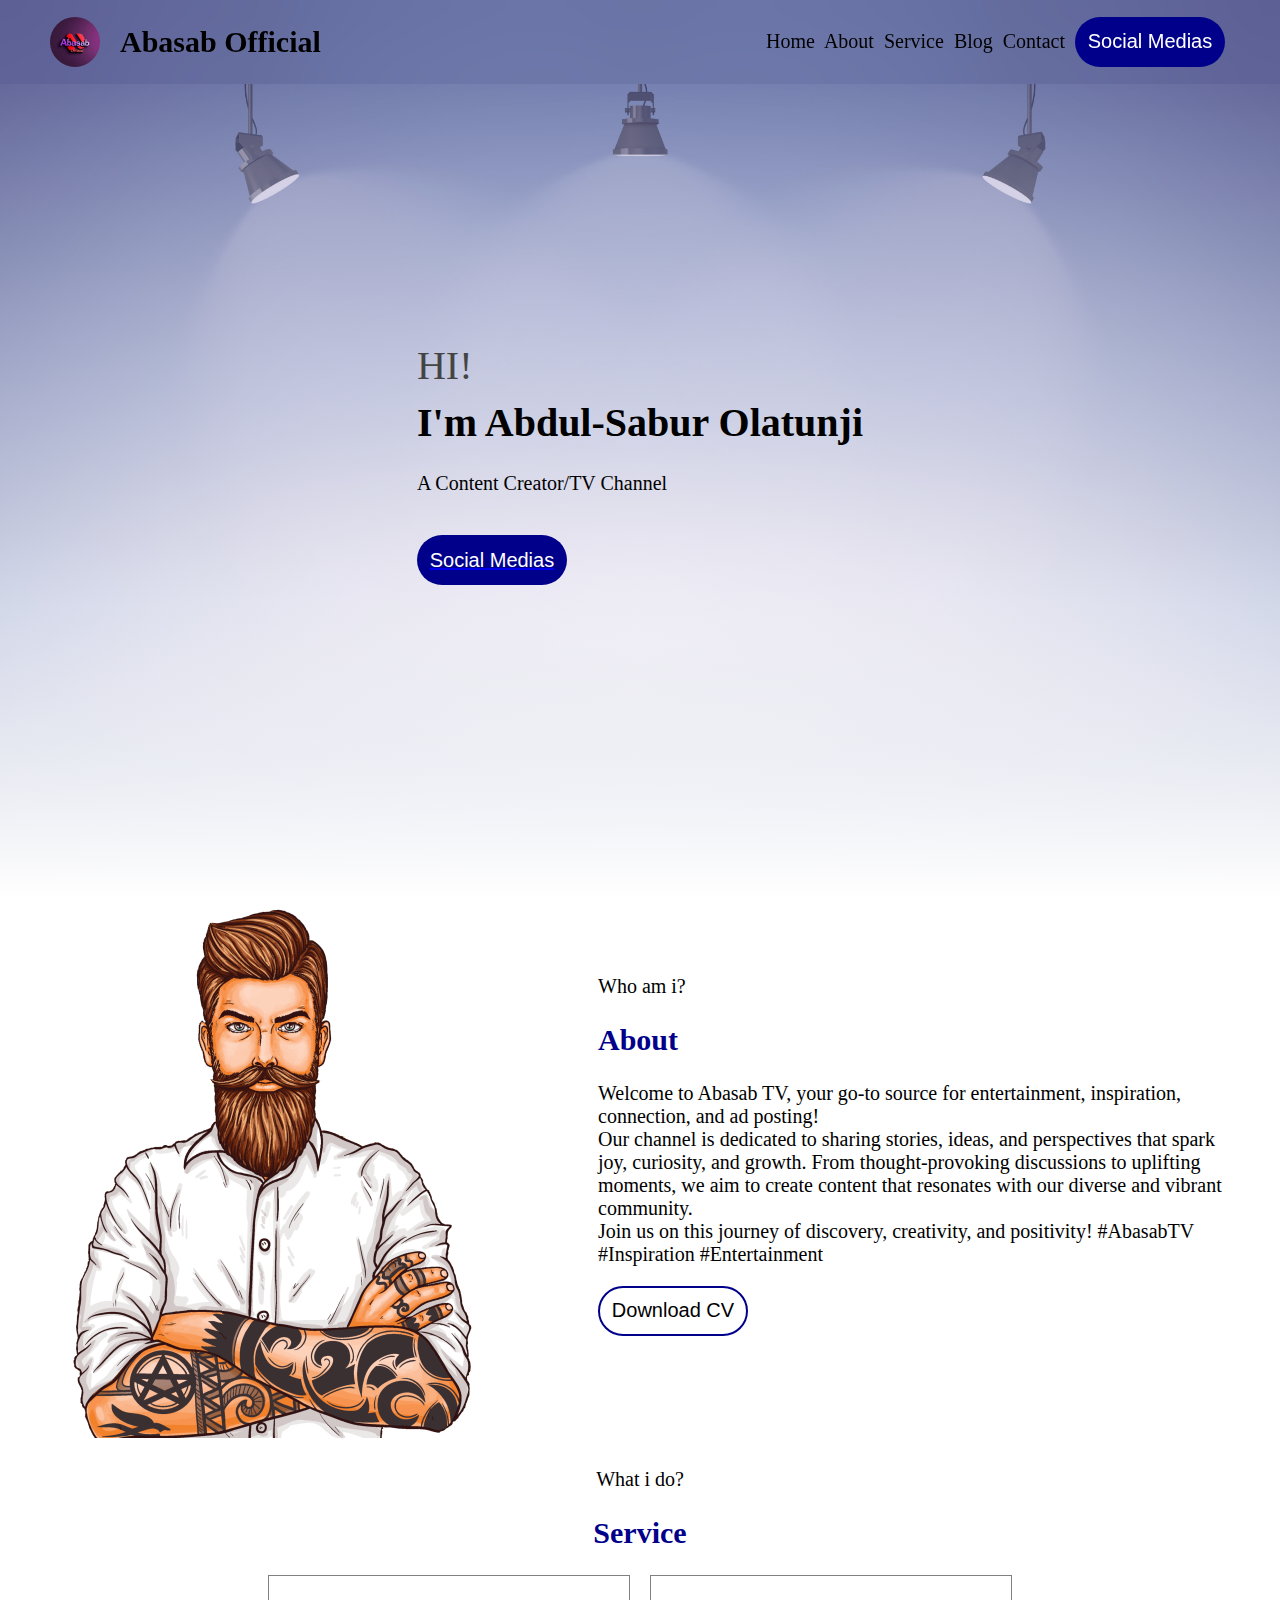
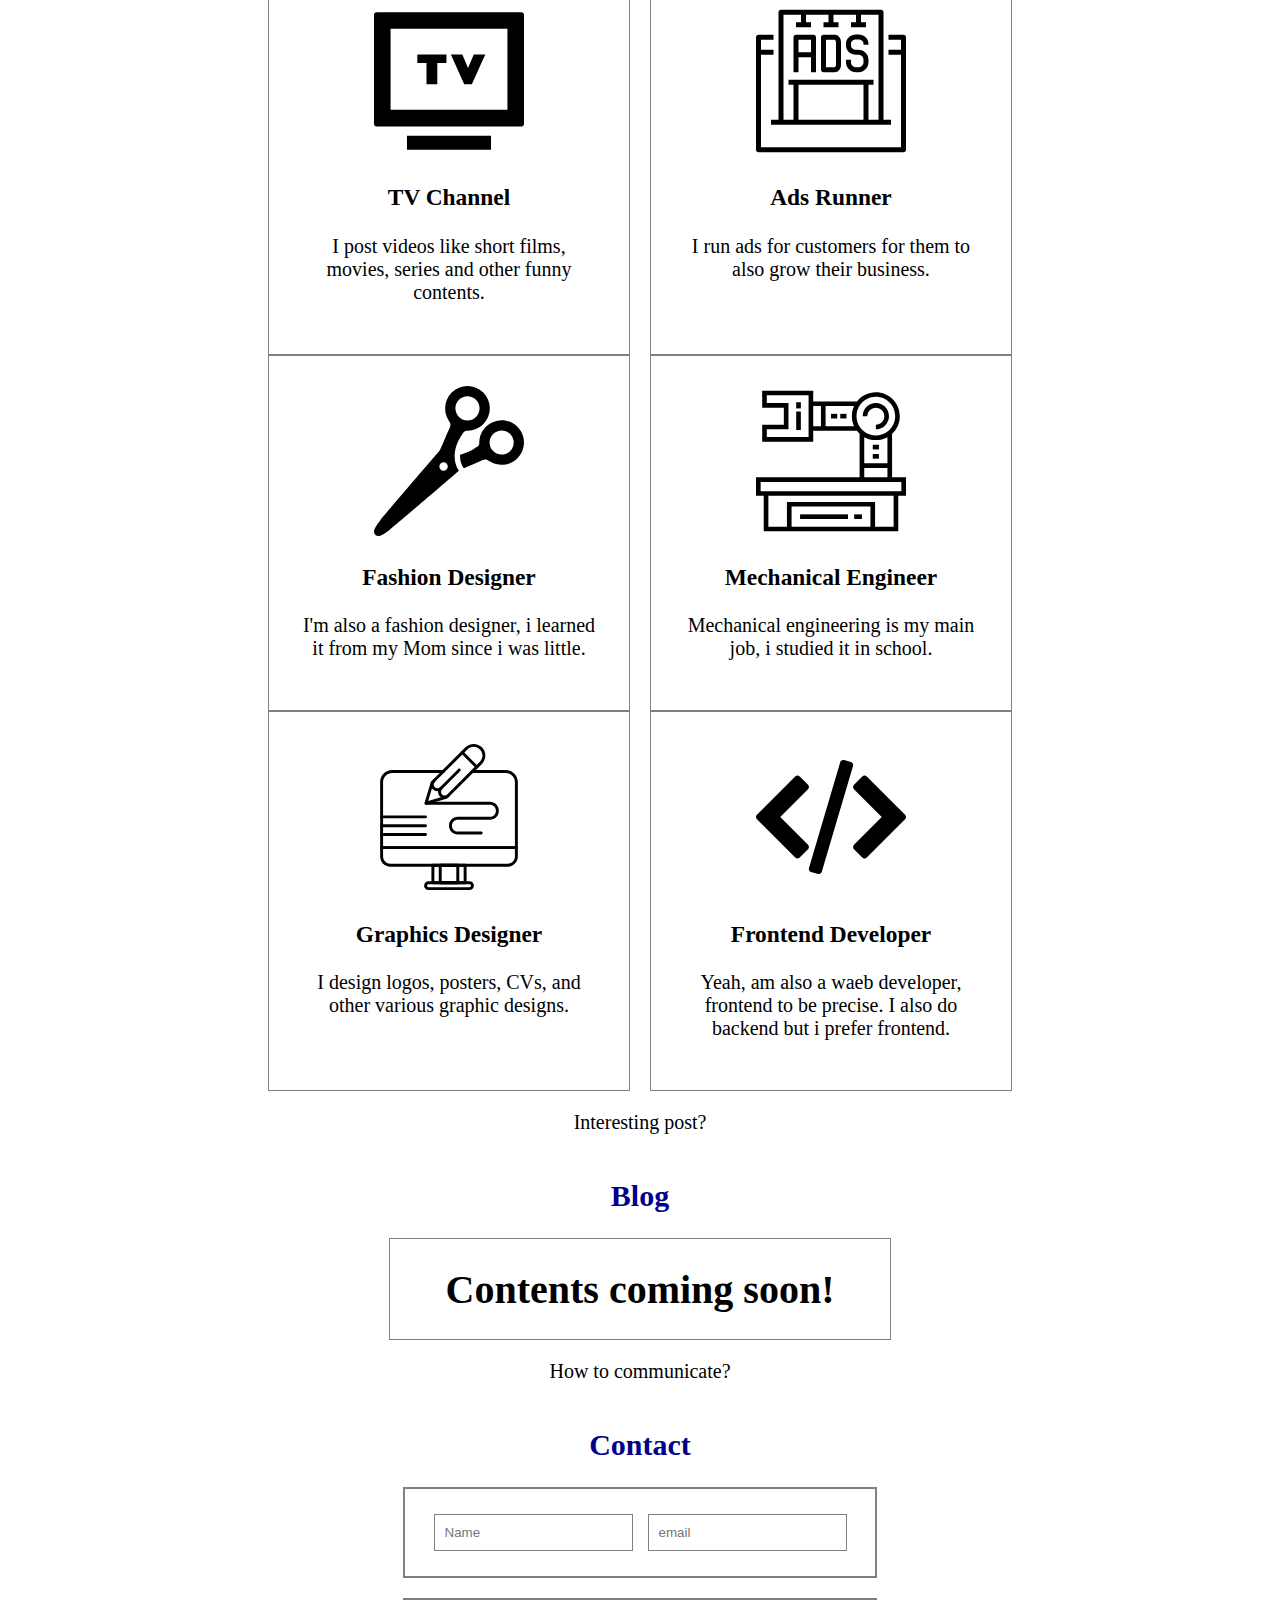
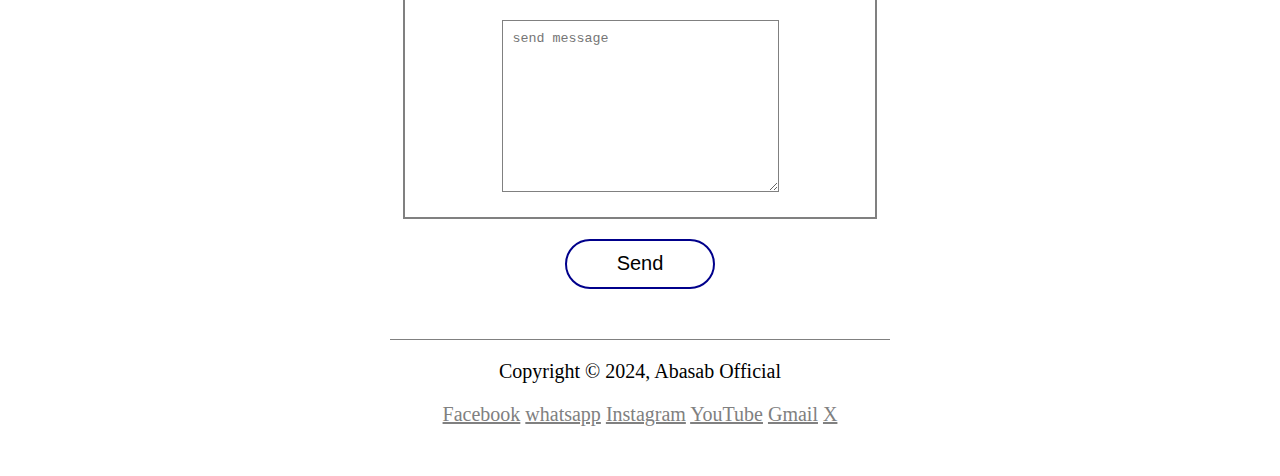
<file: index.html>
<!DOCTYPE html>
<html lang="en">
<head>
  <meta charset="UTF-8">
  <meta http-equiv="X-UA-Compatible" content="IE=Edge">
  <meta name="viewport" content="width=device-width, initial-scale=1">
  <meta name="author" content="Abdul-sabur Olatunji">
    <meta name="description" content="My potfolio webpage">

  <title>Abasab Official</title>
  
  <!-- HTML -->
   <link rel="shortcut icon" href="imgs/favicon.ico" type="image/x-icon" />

  <!-- Custom Styles -->
  <link rel="stylesheet" href="abasab.css">
  <link rel="stylesheet" href="@media.css">
</head>

<body>
    <!-- navbar -->
    <nav>
        <div class="logo">
            <img class="image" src="imgs/logo.jpg" alt="abasab logo">
            <h2>Abasab Official</h2>
        </div>
        <div class="links">
            <a href="#home">Home</a>
            <a href="#about">About</a>
            <a href="#service">Service</a>
            <a href="#blog">Blog</a>
            <a href="#contact">Contact</a>
            <a href="socialmedias.html">
                <button class="cv-btn" style="color: white;">Social Medias</button>
            </a>
        </div>
    </nav><!-- navbar ends -->
    
    <!-- header -->
    <header id="home">
        <div class="overlay"></div>
        <div class="container">
            <h1>
                <span class="up">HI!</span>
                <span class="down">I'm Abdul-Sabur Olatunji</span>
            </h1>
            <p>A Content Creator/TV Channel</p>
            
            <a href="socialmedias.html">
                <button class="cv-btn" style="color: white;">Social Medias</button>
            </a>
        </div>
    </header><!-- header ends -->
    
    <!-- about section -->
    <section id="about" class="about">
        <div class="container row">
            <div class="col-sm-6">
                <img src="imgs/man.png" alt="me! me!! me!!!">
            </div>
            <div class="col-sm-6 text-area">
                <p class="section-subtitle">Who am i?</p>
                
                <h2 class="section-title">About</h2>
                
                <p>Welcome to Abasab TV, your go-to source for entertainment, inspiration, connection, and ad posting! <br> Our channel is dedicated to sharing stories, ideas, and perspectives that spark joy, curiosity, and growth. From thought-provoking discussions to uplifting moments, we aim to create content that resonates with our diverse and vibrant community.<br> Join us on this journey of discovery, creativity, and positivity! #AbasabTV #Inspiration #Entertainment
                </p>
                
                <a href="404.html">
                    <button class="cv-btn">Download CV</button>
                </a>
            </div>
        </div>
    </section><!-- about section ends -->
    
    <!-- service section -->
    <section id="service" class="service">
        <div class="container">
            <p class="section-subtite">What i do?</p>
            <h2 class="section-title">Service</h2>
            <div class="row">
                <div class="col-sm-6 col-lg-3">
                    <img class="svg" src="imgs/svg/tv.svg" alt="tv svg icon">
                    <h3>TV Channel</h3>
                    <p>I post videos like short films, movies, series and other funny contents.</p>
                </div>
                <div class="col-sm-6 col-lg-3">
                    <img class="svg" src="imgs/svg/ads.svg" alt="ads svg icon">
                    <h3>Ads Runner</h3>
                    <p>I run ads for customers for them to also grow their business.</p>
                </div>
            </div>
            <div class="row">
                <div class="col-sm-6 col-lg-3">
                    <img class="svg" src="imgs/svg/fashion.svg" alt="fash svg icon">
                    <h3>Fashion Designer</h3>
                    <p>I'm also a fashion designer, i learned it from my Mom since i was little.</p>
                </div>
                <div class="col-sm-6 col-lg-3">
                    <img class="svg" src="imgs/svg/mech.svg" alt="mech svg icon">
                    <h3>Mechanical Engineer</h3>
                    <p>Mechanical engineering is my main job, i studied it in school.</p>
                </div>
            </div>
            <div class="row">
                <div class="col-sm-6 col-lg-3">
                    <img class="svg" src="imgs/svg/graphic.svg" alt="graph svg icon">
                    <h3>Graphics Designer</h3>
                    <p>I design logos, posters, CVs, and other various graphic designs.</p>
                </div>
                <div class="col-sm-6 col-lg-3">
                    <img class="svg" src="imgs/svg/code.svg" alt="code svg icon">
                    <h3>Frontend Developer</h3>
                    <p>Yeah, am also a waeb developer, frontend to be precise. I also do backend but i prefer frontend.</p>
                </div>
            </div>
        </div>
    </section><!-- service section ends -->
    
    <!-- blog section -->
    <section id="blog" class="blog">
        <div class="container">
            <p class="section-subtitle">Interesting post?</p>
            <h2 class="section-title">Blog</h2>
            <div class="blog-content">
                <h1>Contents coming soon!</h1>
            </div>
        </div>
    </section><!-- blog section ends -->
    
    <!-- contact section -->
    <section id="contact" class="contact">
        <div class="container">
            <p class="section-subtitle">How to communicate?</p>
            <h2 class="section-title">Contact</h2>
            <form action="mailto:abasabofficial@gmail.com" method="post" accept-charset="utf-8">
                <div class="form-row">
                    <div class="form-group">
                        <input type="text" name="name"  class="form-control col-sm-6" placeholder="Name" required>
                        <input type="email" name="email" class="col-sm-6 form-control" placeholder="email" required>
                    </div>
                    <div class="form-group">
                        <textarea class="form-control col-sm-12" name="comment" id="comment" placeholder="send message" cols="30" rows="10"></textarea>
                    </div>
                    <div form-group>
                        <input type="submit" value="Send" class="cv-btn" style="background: #fff;border: 2px solid darkblue;">
                    </div>
                </div>
            </form>
        </div>
    </section><!-- contact section ends -->
    
    <!-- footer -->
    <footer>
        <div class="container">
            <div class="copyright">
                <p>Copyright &copy; 2024, Abasab Official</p>
            </div>
            <div class="social-links">
                <a href="https://www.facebook.com/profile.php?id=61554189602971">Facebook</a>
                <a href="https://wa.me/2349050800559">whatsapp</a>
                <a href="https://www.instagram.com/abasab_tv?igsh=MW82b3ptcDd1YWFtYw==">Instagram</a>
                <a href="https://youtube.com/@abasabtv?si=fqHRtMu0ZM75Ysk7">YouTube</a>
                <a href="mailto:abasabofficial@gmail.com">Gmail</a>
                <a href="https://x.com/Abasabtv?t=Sgm6i8GAqXCCFQjIqYVcwA&s=09">X</a>
            </div>
        </div>
    </footer><!-- footer ends -->
    
    <!-- Project -->
    <script src="main.js"></script>
</body>
</html>
</file>
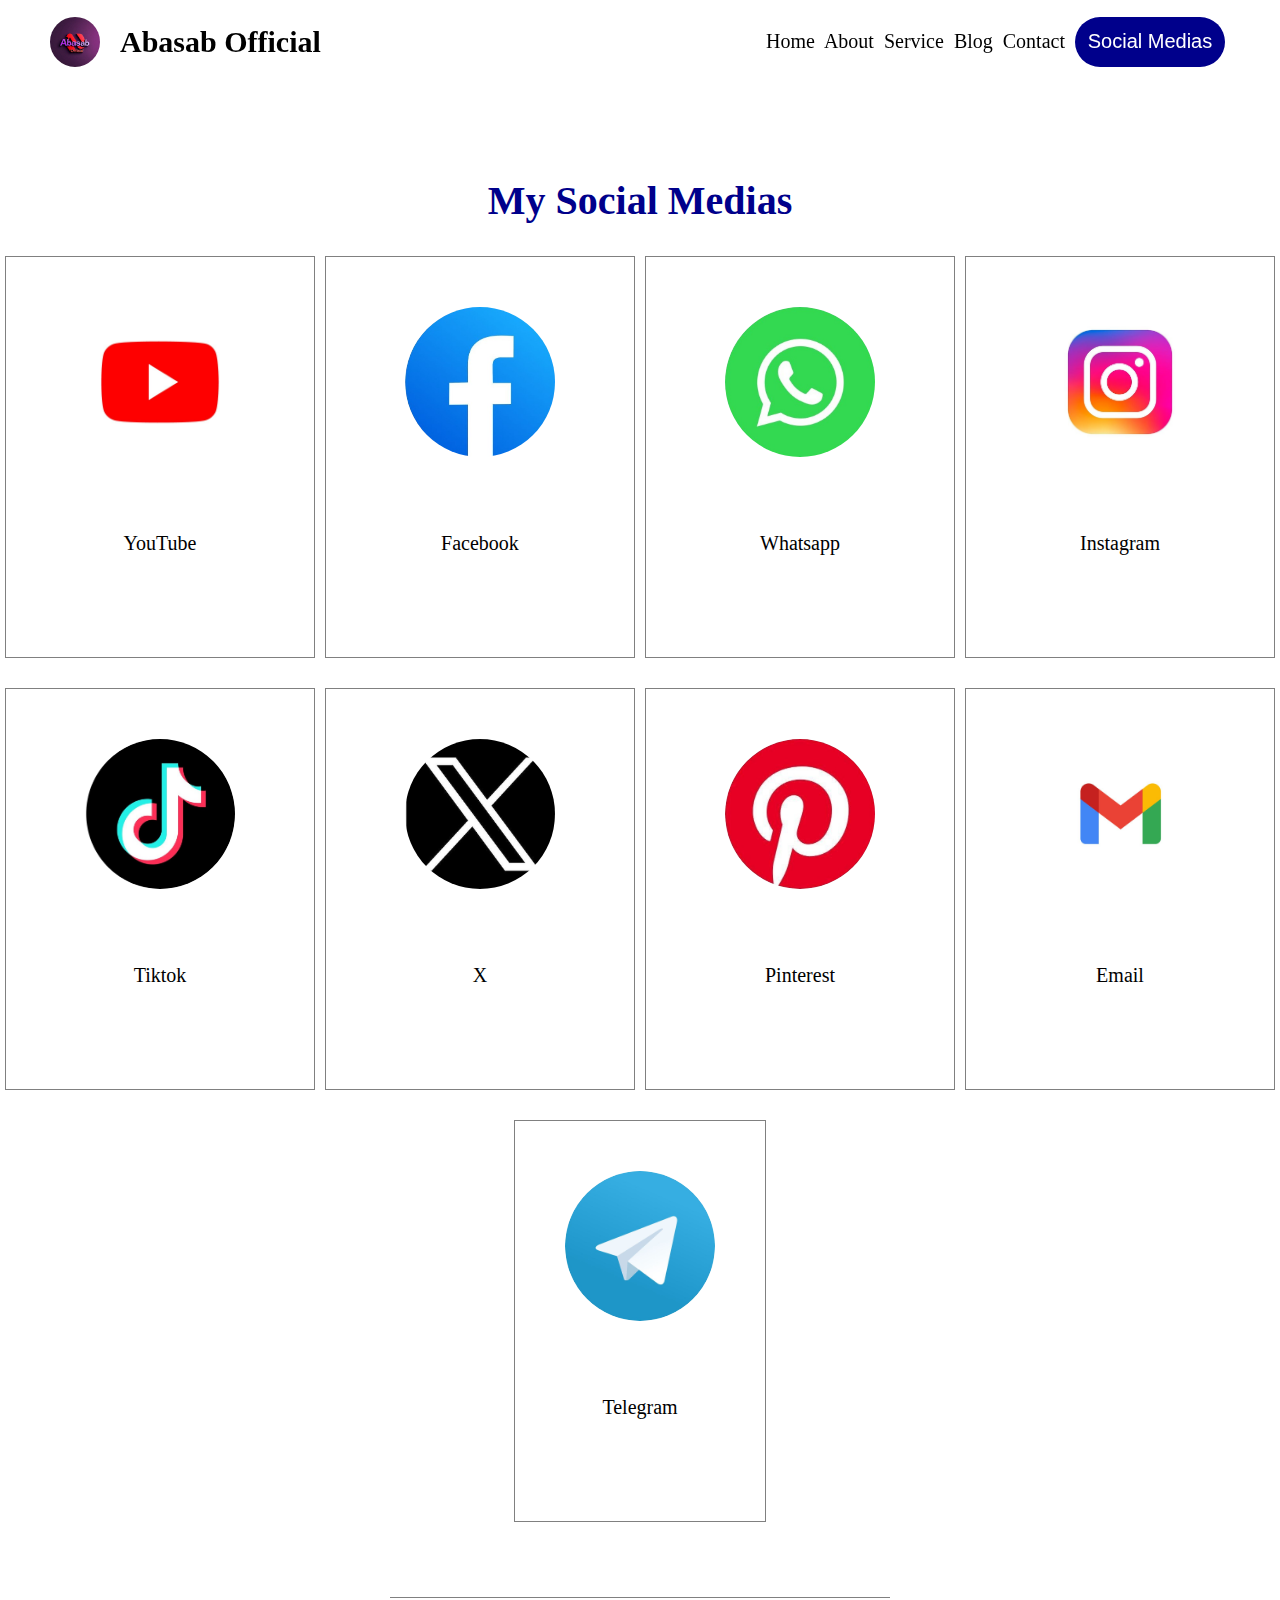
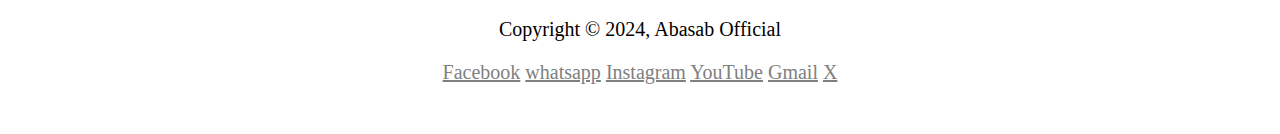
<file: socialmedias.html>
<!DOCTYPE html>
<html>

<head>
    <meta charset="UTF-8">
    <meta name="viewport" content="width=device-width, initial-scale=1">
    <meta name="author" content="Abdul-sabur Olatunji">
    <meta name="description" content="My potfolio webpage">
    <title>Abasab Official | Social Media</title>
    
    <!-- links -->
    <link rel="shortcut icon" type="image/x-icon" href="imgs/favicon.ico">
    <link rel="stylesheet" href="abasab.css">
    <link rel="stylesheet" href="@media.css">
    
</head>

<body>
    <!-- navbar -->
    <nav>
        <div class="logo">
            <img class="image" src="imgs/logo.jpg" alt="abasab logo">
            <h2>Abasab Official</h2>
        </div>
        <div class="links">
            <a href="index.html">Home</a>
            <a href="index.html">About</a>
            <a href="index.html">Service</a>
            <a href="index.html">Blog</a>
            <a href="index.html">Contact</a>
            <a href="socialmedias.html">
                <button class="cv-btn" style="color: white;">Social Medias</button>
            </a>
        </div>
    </nav><!-- navbar ends -->
    
    <div class="empty"></div>
    
    <div class="social-page">
        <h1>My Social Medias</h1>
        <div class="pages">
            <div class="row">
                <div class="col-sm-3">
                    <a href="https://youtube.com/@abasabtv?si=fqHRtMu0ZM75Ysk7">
                        <img src="imgs/youtube.jpg" alt="youtub">
                    </a>
                    <p>YouTube</p>
                </div>
                <div class="col-sm-3">
                    <a href="https://www.facebook.com/profile.php?id=61554189602971">
                        <img src="imgs/facebook.jpg" alt="facebook">
                    </a>
                    <p>Facebook</p>
                </div>
                <div class="col-sm-3">
                    <a href="https://wa.me/2349050800559">
                        <img src="imgs/whatsapp.jpg" alt="whatsapp">
                    </a>
                    <p>Whatsapp</p>
                </div>
                <div class="col-sm-3">
                    <a href="https://www.instagram.com/abasab_tv?igsh=MW82b3ptcDd1YWFtYw=="><img src="imgs/instagram.jpg" alt="instagram"></a>
                    <p>Instagram</p>
                </div>
            </div>
            <div class="row">
                <div class="col-sm-3">
                    <a href="https://www.tiktok.com/@abasabtv?_t=8muCAPeppCA&_r=1"><img src="imgs/tiktok.jpg" alt="tiktok"></a>
                    <p>Tiktok</p>
                </div>
                <div class="col-sm-3">
                    <a href="https://x.com/Abasabtv?t=Sgm6i8GAqXCCFQjIqYVcwA&s=09"><img src="imgs/x.jpg" alt="x"></a>
                    <p>X</p>
                </div>
                <div class="col-sm-3">
                    <a href="https://pin.it/4sPTcTLSo"><img src="imgs/pinterest.jpg" alt="pinterest"></a>
                    <p>Pinterest</p>
                </div>
                <div class="col-sm-3">
                    <a href="mailto:abasabofficial@gmail.com">
                        <img src="imgs/gmail.jpg" alt="gmail">
                    </a>
                    <p>Email</p>
                </div>
            </div>
            <div class="row">
                <div class="col-sm-12">
                    <a href="t.me/Abasabtv"><img src="imgs/telegram.jpg" alt="telegram"></a>
                    <p>Telegram</p>
                </div>
            </div>
        </div>
    </div>
    
    <!-- footer -->
    <footer>
        <div class="container">
            <div class="copyright">
                <p>Copyright &copy; 2024, Abasab Official</p>
            </div>
            <div class="social-links">
                <a href="https://www.facebook.com/profile.php?id=61554189602971">Facebook</a>
                <a href="https://wa.me/2349050800559">whatsapp</a>
                <a href="https://www.instagram.com/abasab_tv?igsh=MW82b3ptcDd1YWFtYw==">Instagram</a>
                <a href="https://youtube.com/@abasabtv?si=fqHRtMu0ZM75Ysk7">YouTube</a>
                <a href="mailto:abasabofficial@gmail.com">Gmail</a>
                <a href="https://x.com/Abasabtv?t=Sgm6i8GAqXCCFQjIqYVcwA&s=09">X</a>
            </div>
        </div>
    </footer><!-- footer ends -->
</body>

</html>
</file>
<file: abasab.css>
/* generally */
body {
    font-size: 15pt;
    margin: 0;
    padding: 0;
}

.cv-btn {
    width: 150px;
    height: 50px;
    background-color: darkblue;
    border: 1px;
    border-radius: 50px;
    font-size: 20px;
}

.row {
    display: flex;
    flex-direction: row;
}

.col-sm-6 {
    margin: 5px;
    border: 1px;
}

.section-title {
    color: darkblue;
}

/* nav */
nav {
    position: fixed;
    left: 0;
    top: 0;
    width: 100%;
    backdrop-filter: blur(50px);
    display: flex;
    justify-content: space-between;
    align-items: center;
    z-index: 1000;
}

nav .logo {
    display: flex;
    justify-content: space-evenly;
    align-items: center;
    margin-left: 50px;
}

nav .logo .image {
    width: 50px;
    height: 50px;
    clip-path: circle(50%);
    margin-right: 20px;
}

nav .links {
    margin-right: 50px;
}

nav .links a {
    text-decoration: none;
    margin-right: 5px;
    color: #000;
}

nav .links a:hover {
    text-decoration: underline;
}

/* nav end */

/* header */
header {
    position: relative;
    height: 100vh;
    min-height: 600px;
    display: flex;
    align-items: center;
    justify-content: center;
    background-image: url(imgs/header.jpg);
    background-size: cover;
    background-repeat: no-repeat;
    background-position: center;
}

header .overlay {
    position: absolute;
    top: 0;
    left: 0;
    width: 100%;
    height: 100%;
    background-image: linear-gradient(bottom, #fff 0%, rgba(105, 90, 166, 0.35) 99%, rgba(105, 90, 166, 0.5) 100%);
    background-image: linear-gradient(to top, #fff 0%, rgba(105, 90, 166, 0.35) 99%, rgba(105, 90, 166, 0.5) 100%);
}

header .container  h1 {
    display: flex;
    flex-direction: column;
}

header .container  {
    display: flex;
    flex-direction: column;
}

header .container h1 .up {
    font-weight: 500;
    color: #444;
    margin-bottom: 10px;
    position: relative;
    display: block;
}

header .container h1 .down {
    margin-bottom: 0;
    position: relative;
    display: block;
}

header .container p {
    margin-top: 0;
    margin-bottom: 20px;
    position: relative;
    display: block;
}

header .container .cv-btn {
    margin-top: 20px;
    position: relative;
    display: block;
}

/* header ends */

/* about section */

.text-area  {
    padding: 50px;
}

.about .container .text-area .cv-btn {
    background: #fff;
    border: 2px solid darkblue;
}

/* about section ends */

/* service section */

.service {
    display: flex;
    justify-content: center;
}

.service .container {
    text-align: center;
}

.service .container .row .col-lg-3 {
    width: 300px;
    border: 1px solid gray;
    margin-top: 0;
    margin-bottom: 0;
    margin-left: 10px;
    margin-right: 10px;
    padding: 30px;
}

.svg {
    width: 150px;
    height: 150px;
}

/* service section ends */

/* blog section */

.blog {
    display: flex;
    flex-direction: column;
    justify-content: center;
}

.blog .container {
    text-align: center;
    display: flex;
    flex-direction: column;
    align-items: center;
}

.blog .container .blog-content {
    width: 500px;
    height: 100px;
    border: 1px solid gray;
}

/* blog section ends */

/* contact section */

.contact .container {
    display: flex;
    align-items: center;
    flex-direction: column;
    text-align: center;
}

.section-title {
    font-weight: thin;
}

.section-subtitle {
    font-weight: thin;
}

.contact .container .form-group {
    border: 2px solid gray;
    width: 450px;
    padding-top: 20px;
    padding-bottom: 20px;
    padding-left: 10px;
    padding-right: 10px;
    margin-bottom: 20px;
}

.contact .container .form-group .col-sm-6 {
    border: 1px solid gray;
}

.contact .container .form-group .col-sm-12 {
    border: 1px solid gray;
}

.form-control {
    padding: 10px;
}

/* contact section ends */

/* footer */

footer {
    display: flex;
    justify-content: center;
}

footer .container {
    text-align: center;
    margin: 50px;
    border-top: 1px solid gray;
    width: 500px;
}

footer .container .social-links a {
    color: gray;
}

/* footer ends */

/* social media */

.social-page {
    text-align: center;
}

.empty {
    height: 150px;
}

.social-page h1 {
    color: darkblue;
}

.pages .row {
    display: flex;
    flex-direction: row;
    justify-content: center;
    margin-bottom: 20px;
}

.pages .row .col-sm-3 {
    margin: 5px;
    border: 1px solid gray;
    width: 25%;
    height: 400px;
}

.pages .row .col-sm-3 img {
    border-radius: 50%;
    width: 150px;
    height: 150px;
    margin: 50px;
}

.pages .row .col-sm-12 {
    margin: 5px;
    border: 1px solid gray;
    height: 400px;
}

.pages .row .col-sm-12 img {
    border-radius: 50%;
    width: 150px;
    height: 150px;
    margin: 50px;
}

/* social media ends */
</file>
<file: @media.css>
@media (max-width: 500px) {
    
    body {
        font-size: 10pt;
    }
    
    .cv-btn {
        width: 80px;
        height: 25px;
        font-size: 10px;
        margin-bottom: 10px;
    }
    
    nav {
        position: fixed;
        text-align: center;
        width: 100%;
        display: flex;
        flex-direction: column;
    }
    
    nav .logo {
        margin-left: 0;
    }
    
    nav .links {
        margin-right: 0;
    }
    
    header {
        display: flex;
        align-items: center;
    }
    
    header .container {
        margin: 50px;
    }
    
    .row {
        display: flex;
        flex-direction: column;
    }
    
    .about .container .col-sm-6 img {
        width: 100%;
    }
    
    .service .container .row .col-lg-3 {
        margin: 25px;
        width: 250px;
    }
    
    .svg {
        width: 100px;
        height: 100px;
    }
    
    .blog .container .blog-content {
        width: 250px;
        height: 50px;
    }
    
    .contact .container .form-group {
        width: 250px;
        border: 0;
        margin: 0;
        padding: 0;
    }
    
    .contact .container .form-group .form-control .col-sm-12 {
        width: 200px;
    }
    
    .empty {
        height: 100px;
    }
    
    .pages .row .col-sm-3 {
        height: 100px;
    }
    
    .pages .row .col-sm-3 img {
        width: 30px;
        height: 30px;
        margin: 15px;
    }
    
    .pages .row .col-sm-12 {
        height: 100px;
        width: 100px;
    }
    
    .pages .row .col-sm-12 img {
        width: 30px;
        height: 30px;
        margin: 15px;
    }
}
</file>
